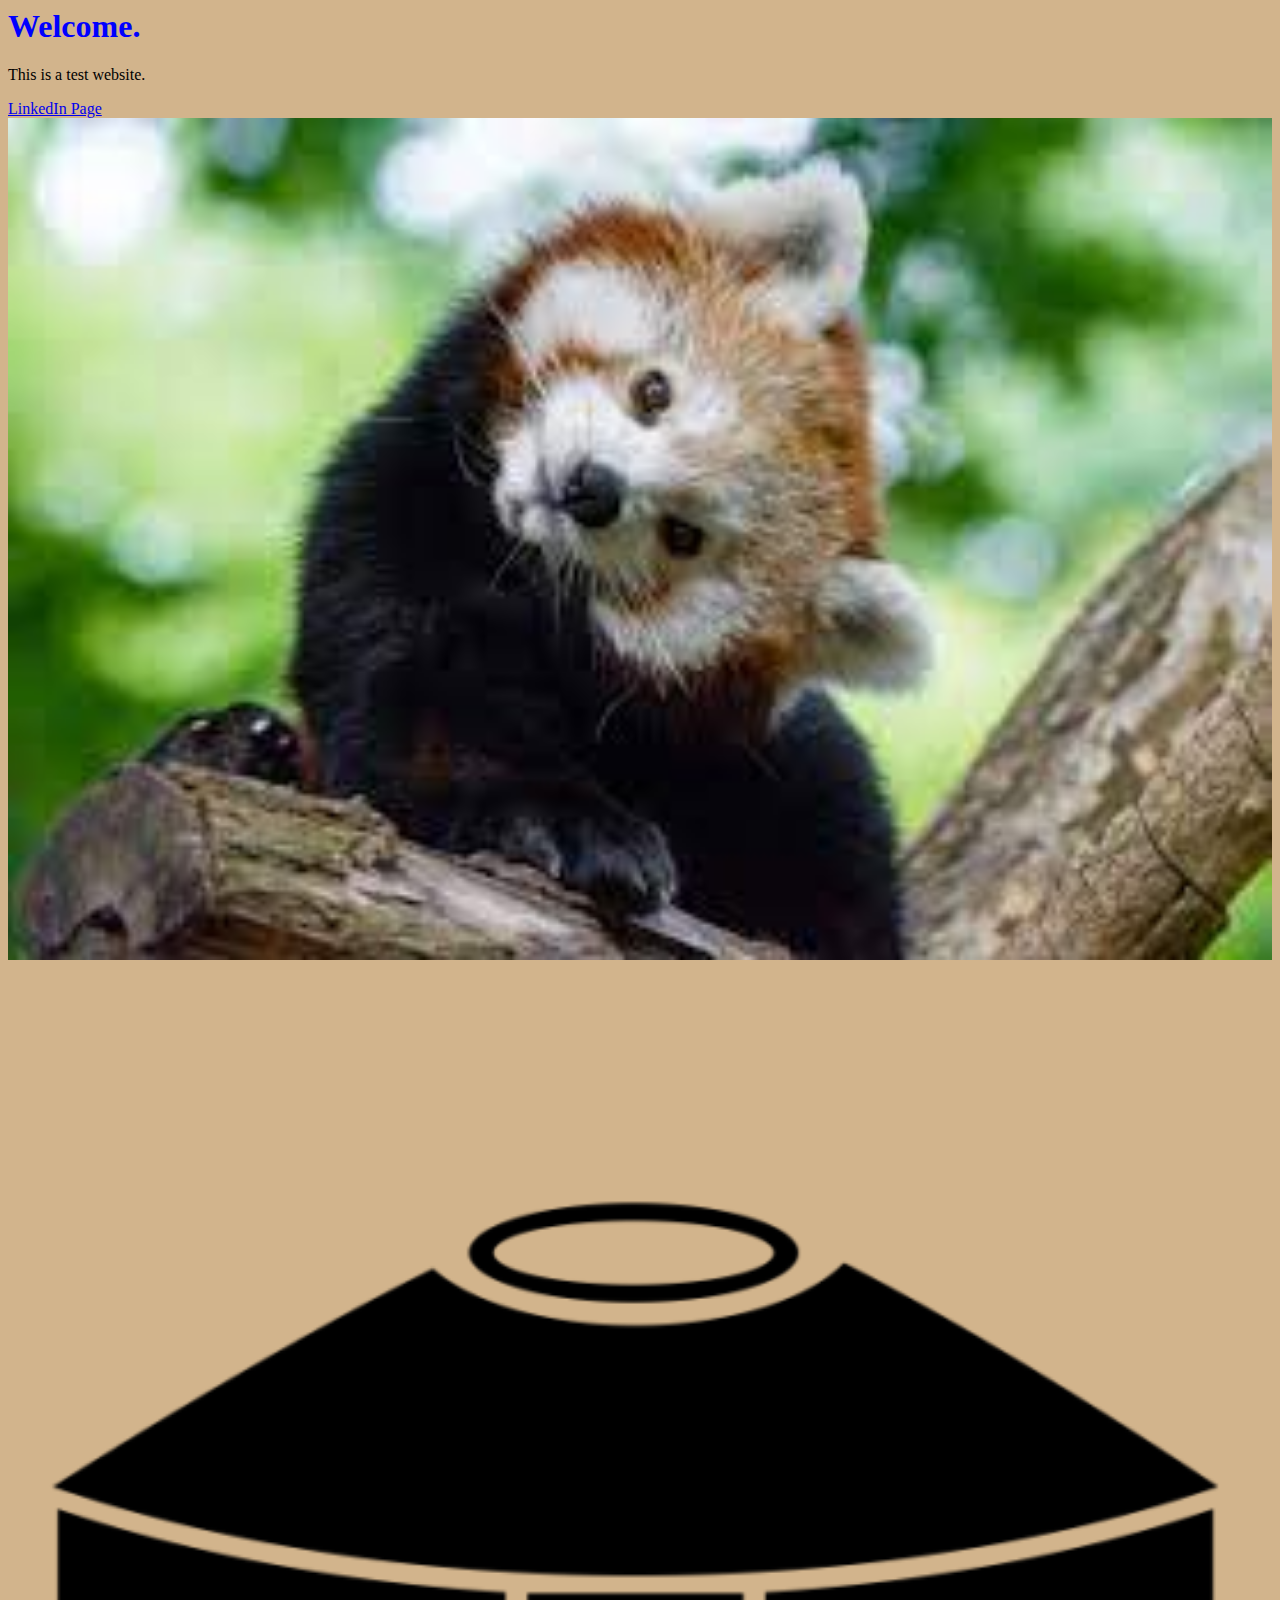
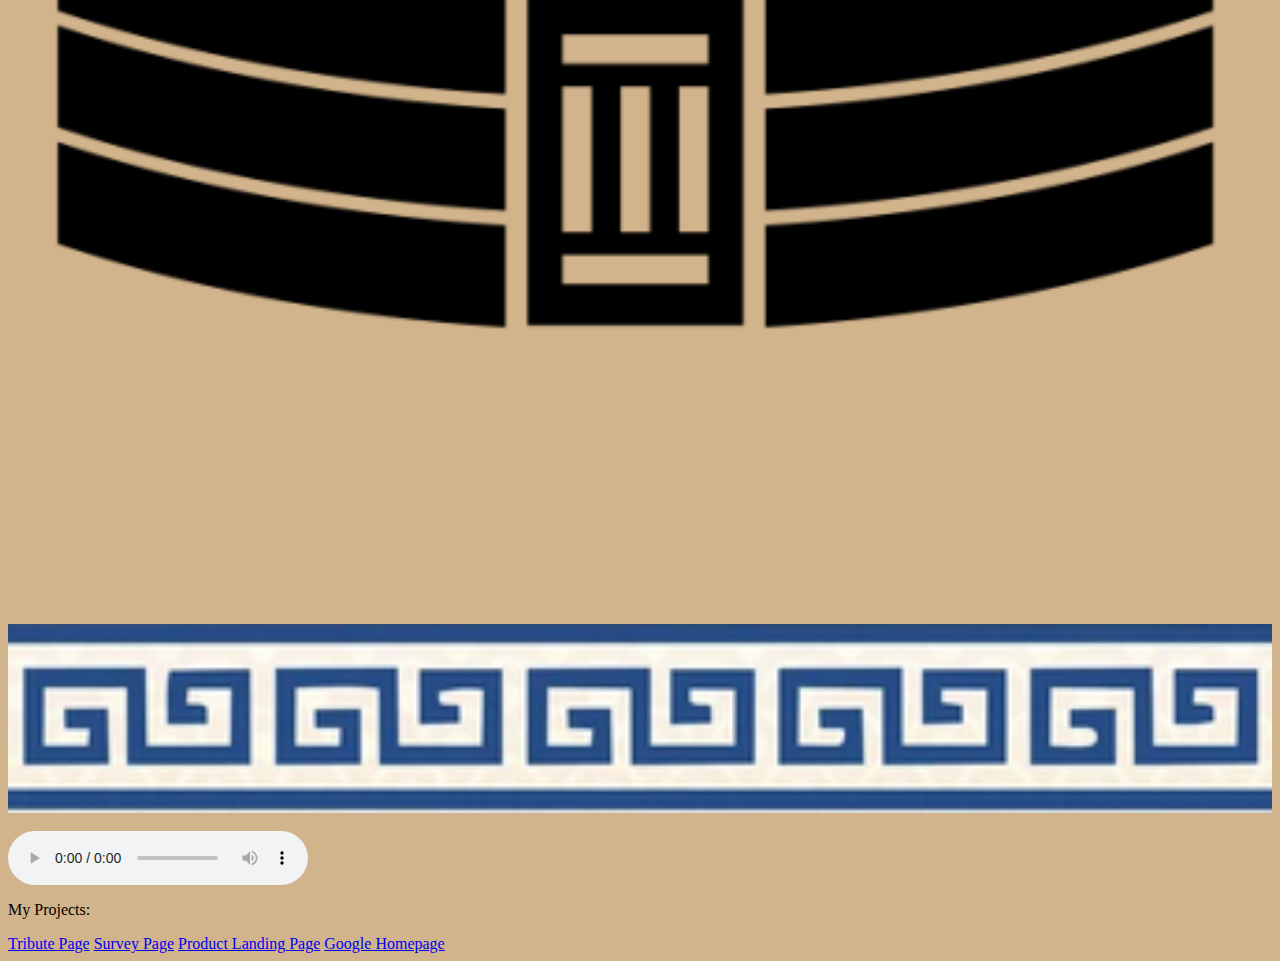
<file: index.html>
<html lang="en">
<head>
    <meta charset="UTF-8">
    <meta http-equiv="X-UA-Compatible" content="IE=edge">
    <meta name="viewport" content="width=device-width, initial-scale=1.0">
    <title>Christian Blair - Portfolio</title>
    <link rel="stylesheet" href="style.css">
</head>
<body>
    <header>
        <h1>Welcome.</h1>
    </header>
    <main>
        <p>This is a test website.</p>
        <a href="https://www.linkedin.com/in/christianblair/" target="_blank">LinkedIn Page</a>
        <br>
        <img src="images/panda.jpg" alt="red panda"/>
        <img src="images/favpng_kindergarten-cartoon.png" alt="yurt"/>
        <img src="images/patterns.png" alt="pattern"/>
        <br><br>
        <audio controls>
            <source src="https://www.soundhelix.com/examples/mp3/SoundHelix-Song-2.mp3" type="audio/mpeg">
        </audio>
        <p>My Projects:</p>
        <a href="tribute.html">Tribute Page</a>
        <a href="survey.html">Survey Page</a>
        <a href="product.html">Product Landing Page</a>
        <a href="google.html">Google Homepage</a>
    <main>
</body>
</html>
</file>
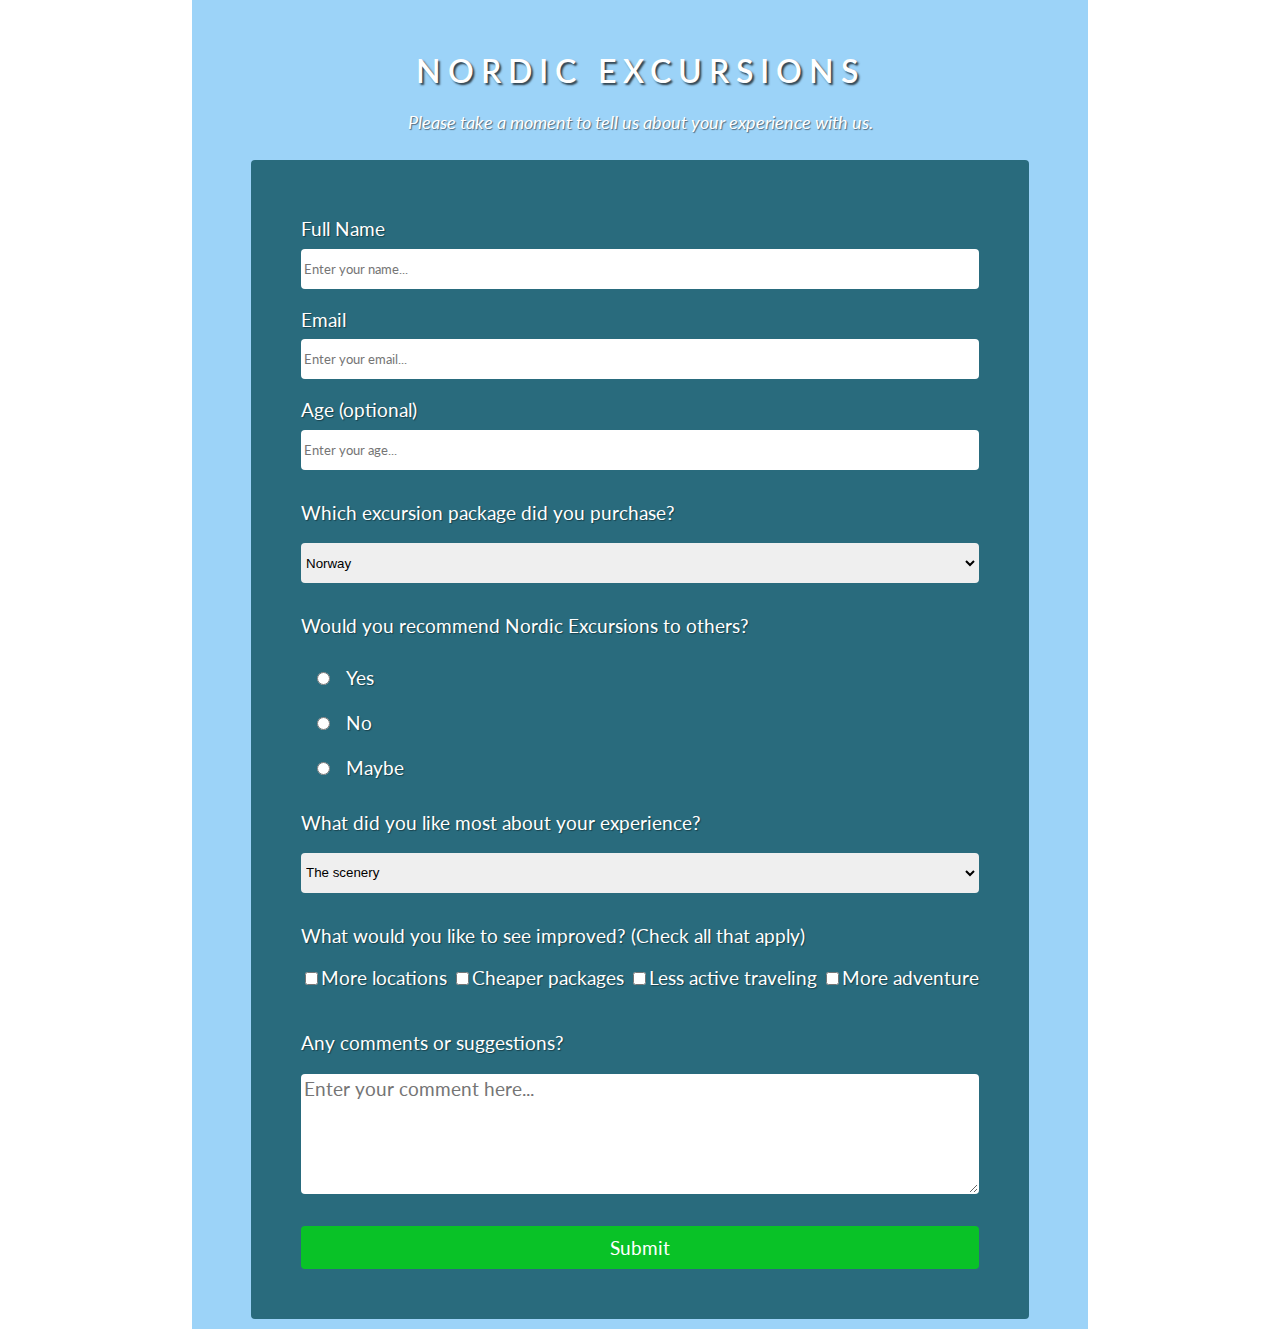
<file: background.html>
<html lang="en">
<head>
    <meta charset="UTF-8">
    <meta http-equiv="X-UA-Compatible" content="IE=edge">
    <meta name="viewport" content="width=device-width, initial-scale=1.0">
    <title>Survey Page</title>
    <link rel="stylesheet" href="background.css">
    <link rel="preconnect" href="https://fonts.gstatic.com">
<link href="https://fonts.googleapis.com/css2?family=Lato&display=swap" rel="stylesheet"> 
</head>
<body>
    <div class="container">
        <header>      
            <h1 id="title">NORDIC EXCURSIONS</h1>    
            <p id="description">Please take a moment to tell us about your experience with us.</p>
        </header>
        <div class="form-group">
            <form id="survey-form">
                <div class="form-1">
                    <label for="name" id="name-label">Full Name</label>
                    <input type="text" id="name" name="form" class="input-text" placeholder="Enter your name..." required>
                    <label for="email" id="email-label">Email</label>
                    <input type="email" id="email" name="form" class="input-text" placeholder="Enter your email..." required>
                    <label for="number" id="number-label">Age (optional)</label>
                    <input type="number" id="number" name="form" class="input-text" min="18" max="100" placeholder="Enter your age...">
                </div>
                <p>Which excursion package did you purchase?</p>
                <select id="dropdown" name="form" required>
                    <option value="student">Norway</option>
                    <option value="job">Iceland</option>
                    <option value="preferNo">Falkland Islands</option>
                </select>
                <p>Would you recommend Nordic Excursions to others?</p>
                <div class="radios">
                    <label>
                        <input type="radio" id="radio" name="radio" class=
                        "input-radio" value="yes" required/>Yes</label>
                    <label>
                        <input type="radio" id="radio" name="radio" class=
                        "input-radio" value="no"/>No</label>
                    <label>
                        <input type="radio" id="radio" name="radio" class=
                        "input-radio" value="maybe"/>Maybe</label>
                </div>
                <p>What did you like most about your experience?</p>
                <select id="dropdown-2" name="form" required>
                    <option value="student">The scenery</option>
                    <option value="job">The food</option>
                    <option value="preferNo">The people</option>
                </select>
                <p>What would you like to see improved? (Check all that apply)</p>
                <label>
                    <input type="checkbox" id="checkbox" name="checkbox" class="input-checkbox" value="locations"/>More locations
                </label>
                <label>
                    <input type="checkbox" id="checkbox" name="checkbox" class="input-checkbox" value="cheaper"/>Cheaper packages
                </label>
                <label>
                    <input type="checkbox" id="checkbox" name="checkbox" class="input-checkbox" value="less-travel"/>Less active traveling
                </label>
                <label>
                    <input type="checkbox" id="checkbox" name="checkbox" class="input-checkbox" value="adventure"/>More adventure
                </label>
                <br>
                <br>
                <p>Any comments or suggestions?</p>
                <textarea id="comments" placeholder="Enter your comment here..."></textarea>
                <button type="submit" id="submit" class="submit-button">Submit</button>
            </form>
        </div>
    </div>
</body>
</html>
</file>
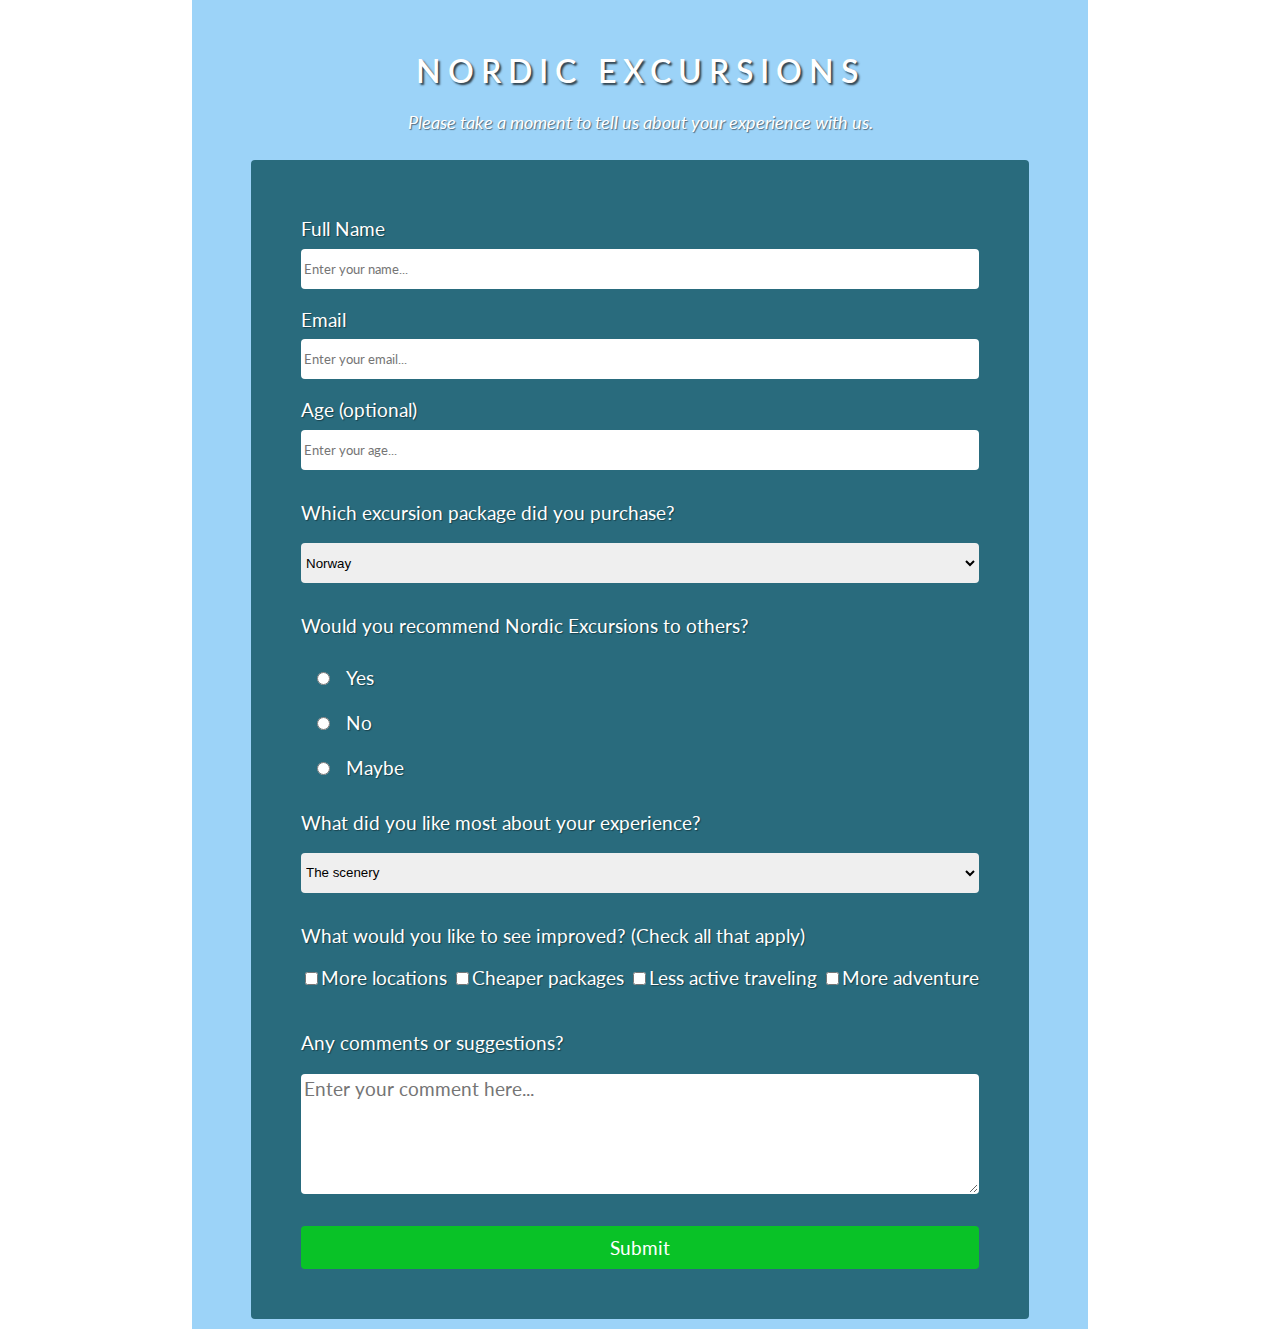
<file: survey.html>
<html lang="en">
<head>
    <meta charset="UTF-8">
    <meta http-equiv="X-UA-Compatible" content="IE=edge">
    <meta name="viewport" content="width=device-width, initial-scale=1.0">
    <title>Survey Page</title>
    <link rel="stylesheet" href="survey.css">
    <link rel="preconnect" href="https://fonts.gstatic.com">
<link href="https://fonts.googleapis.com/css2?family=Lato&display=swap" rel="stylesheet"> 
</head>
<body>
    <div class="container">
        <header>      
            <h1 id="title">NORDIC EXCURSIONS</h1>    
            <p id="description">Please take a moment to tell us about your experience with us.</p>
        </header>
        <div class="form-group">
            <form id="survey-form">
                <div class="form-1">
                    <label for="name" id="name-label">Full Name</label>
                    <input type="text" id="name" name="form" class="input-text" placeholder="Enter your name..." required>
                    <label for="email" id="email-label">Email</label>
                    <input type="email" id="email" name="form" class="input-text" placeholder="Enter your email..." required>
                    <label for="number" id="number-label">Age (optional)</label>
                    <input type="number" id="number" name="form" class="input-text" min="18" max="100" placeholder="Enter your age...">
                </div>
                <p>Which excursion package did you purchase?</p>
                <select id="dropdown" name="form" required>
                    <option value="student">Norway</option>
                    <option value="job">Iceland</option>
                    <option value="preferNo">Falkland Islands</option>
                </select>
                <p>Would you recommend Nordic Excursions to others?</p>
                <div class="radios">
                    <label>
                        <input type="radio" id="radio" name="radio" class=
                        "input-radio" value="yes" required/>Yes</label>
                    <label>
                        <input type="radio" id="radio" name="radio" class=
                        "input-radio" value="no"/>No</label>
                    <label>
                        <input type="radio" id="radio" name="radio" class=
                        "input-radio" value="maybe"/>Maybe</label>
                </div>
                <p>What did you like most about your experience?</p>
                <select id="dropdown-2" name="form" required>
                    <option value="student">The scenery</option>
                    <option value="job">The food</option>
                    <option value="preferNo">The people</option>
                </select>
                <p>What would you like to see improved? (Check all that apply)</p>
                <label>
                    <input type="checkbox" id="checkbox" name="checkbox" class="input-checkbox" value="locations"/>More locations
                </label>
                <label>
                    <input type="checkbox" id="checkbox" name="checkbox" class="input-checkbox" value="cheaper"/>Cheaper packages
                </label>
                <label>
                    <input type="checkbox" id="checkbox" name="checkbox" class="input-checkbox" value="less-travel"/>Less active traveling
                </label>
                <label>
                    <input type="checkbox" id="checkbox" name="checkbox" class="input-checkbox" value="adventure"/>More adventure
                </label>
                <br>
                <br>
                <p>Any comments or suggestions?</p>
                <textarea id="comments" placeholder="Enter your comment here..."></textarea>
                <button type="submit" id="submit" class="submit-button">Submit</button>
            </form>
        </div>
    </div>
</body>
</html>
</file>
<file: style.css>
body {
    background-color: tan;
}

h1 {
    color: blue;
}

img {
    width: 100%;
}
</file>
<file: background.css>
html {
    background: url(https://images.pexels.com/photos/1424246/pexels-photo-1424246.jpeg?auto=compress&cs=tinysrgb&dpr=2&h=650&w=940) no-repeat center center fixed;
    background-size: cover;
}

body {
    font-family: 'Lato', sans-serif;
    max-height: 2000px;
    width: 100%;
    margin: 0;
}

.container {
    background:rgba(57, 168, 241, 0.5);
    color: white;   
    max-height: 2000px;
    max-width: 70%;
    margin: auto;  
    display: flex;
    flex-direction: column;
    align-items: center;
}

@media (max-width: 800px) {
    .container {
        max-width: 85%;
    }
}

@media (max-width: 600px) {
    .container {
        max-width: 100%;
    }
}

header {
    padding: 30px 0 0 0;
    text-align: center;
}

header h1 {
    letter-spacing: 7px;
    font-size: 2.0rem;
    font-weight: 600;
    text-shadow: 2px 2px 2px rgba(0, 0, 0, 0.7)
}

header p {
    font-style: italic;
    font-size: 1.1rem;
    text-shadow: 1px 1px 1px rgba(0, 0, 0, 0.5)
}

form {
    font-family: 'Lato', sans-serif;
    font-size: 1.2rem;
    text-shadow: 1px 1px 1px rgba(0, 0, 0, 0.4);
    background: rgba(12, 81, 94, 0.8);
    border-radius: 0.25rem;
    height: 100%;
    max-width: 100%;
    margin: auto;
    padding: 50px;
}

.form-group {
    margin: 10px;
}

.form-1 {
    line-height: 2.0;
}

.input-text {
    height: 2.5rem;
    width: 100%;
    border-radius: 0.25rem;
    border: 1px solid transparent;
    margin-bottom: 12px;
    font-family: 'Lato', sans-serif;
    color: black;
}

.radios {
    display: flex;
    flex-direction: column;
}

.input-radio {
    margin: 1rem;
}

select {
    height: 2.5rem;
    width: 100%;
    border-radius: 0.25rem;
    border: 1px solid transparent;
    margin-bottom: 12px;
}

textarea {
    height: 7.5rem;
    width: 100%;
    font-family: 'Lato', sans-serif; 
    font-size: 1.2rem;
    color: black;
    margin-bottom: 2.0rem;
    border-radius: 0.25rem;
    border: 1px solid transparent;
}

.submit-button {
    color: white;
    font-family: 'Lato', sans-serif;
    font-size: 1.2rem;
    background: rgba(7, 199, 33, 0.938);
    height: 2.7rem;
    width: 100%;
    border-radius: 0.25rem;
    border: 1px solid transparent;
    cursor: pointer;
}
</file>
<file: survey.css>
html {
    background: url(https://images.pexels.com/photos/1424246/pexels-photo-1424246.jpeg?auto=compress&cs=tinysrgb&dpr=2&h=650&w=940) no-repeat center center fixed;
    background-size: cover;
    -webkit-background-size: cover;
}

body {
    font-family: 'Lato', sans-serif;
    max-height: 2000px;
    width: 100%;
    margin: 0;
}

.container {
    background:rgba(57, 168, 241, 0.5);
    color: white;   
    max-height: 2000px;
    max-width: 70%;
    margin: auto;  
    display: flex;
    flex-direction: column;
    align-items: center;
}

@media (max-width: 800px) {
    .container {
        max-width: 85%;
    }
}

@media (max-width: 600px) {
    .container {
        max-width: 100%;
    }
}

header {
    padding: 30px 0 0 0;
    text-align: center;
}

header h1 {
    letter-spacing: 7px;
    font-size: 2.0rem;
    font-weight: 600;
    text-shadow: 2px 2px 2px rgba(0, 0, 0, 0.7)
}

header p {
    font-style: italic;
    font-size: 1.1rem;
    text-shadow: 1px 1px 1px rgba(0, 0, 0, 0.5)
}

form {
    font-family: 'Lato', sans-serif;
    font-size: 1.2rem;
    text-shadow: 1px 1px 1px rgba(0, 0, 0, 0.4);
    background: rgba(12, 81, 94, 0.8);
    border-radius: 0.25rem;
    height: 100%;
    max-width: 100%;
    margin: auto;
    padding: 50px;
}

.form-group {
    margin: 10px;
}

.form-1 {
    line-height: 2.0;
}

.input-text {
    height: 2.5rem;
    width: 100%;
    border-radius: 0.25rem;
    border: 1px solid transparent;
    margin-bottom: 12px;
    font-family: 'Lato', sans-serif;
    color: black;
}

.radios {
    display: flex;
    flex-direction: column;
}

.input-radio {
    margin: 1rem;
}

select {
    height: 2.5rem;
    width: 100%;
    border-radius: 0.25rem;
    border: 1px solid transparent;
    margin-bottom: 12px;
}

textarea {
    height: 7.5rem;
    width: 100%;
    font-family: 'Lato', sans-serif; 
    font-size: 1.2rem;
    color: black;
    margin-bottom: 2.0rem;
    border-radius: 0.25rem;
    border: 1px solid transparent;
}

.submit-button {
    color: white;
    font-family: 'Lato', sans-serif;
    font-size: 1.2rem;
    background: rgba(7, 199, 33, 0.938);
    height: 2.7rem;
    width: 100%;
    border-radius: 0.25rem;
    border: 1px solid transparent;
    cursor: pointer;
}
</file>
